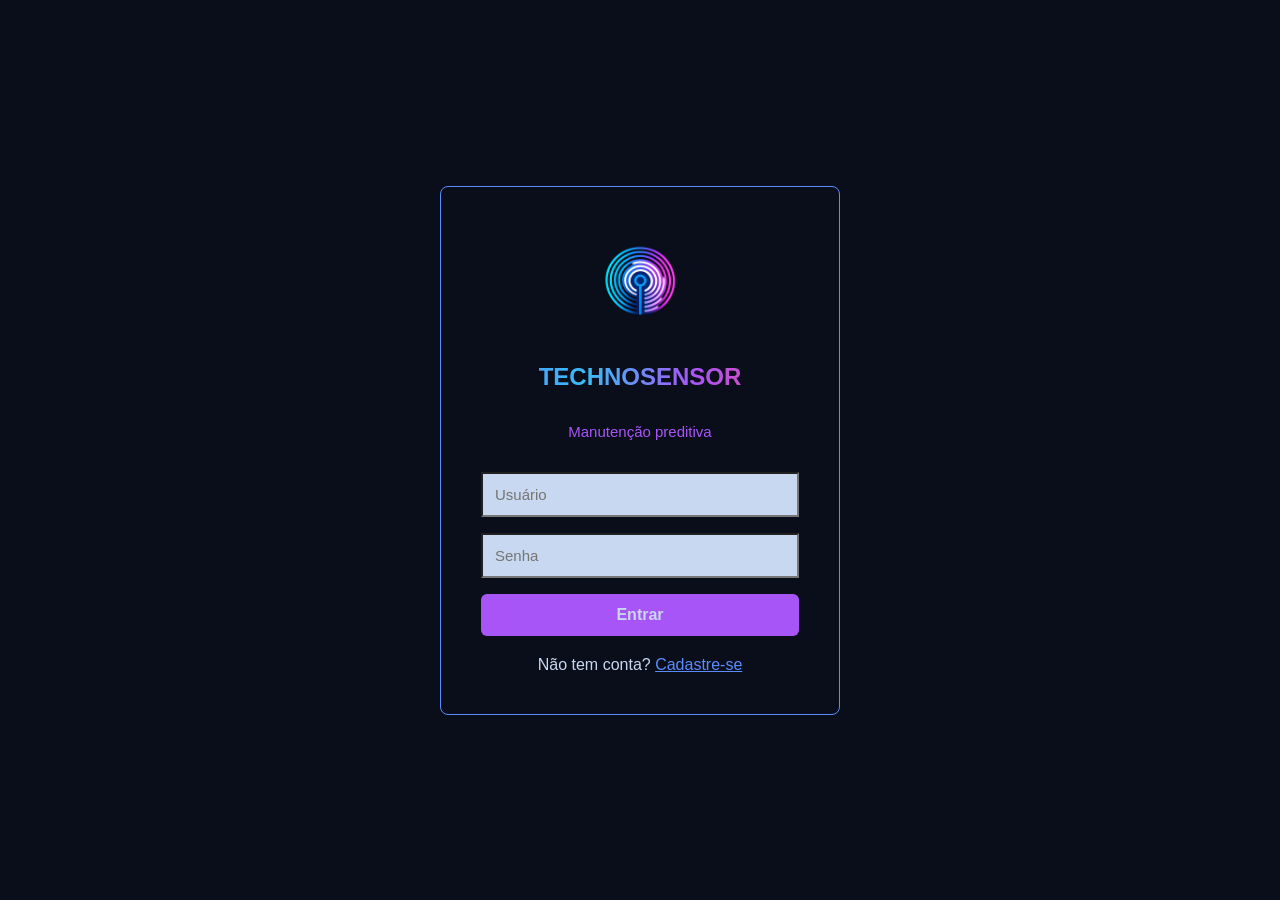
<file: frontend/index.html>
<!DOCTYPE html>
<html lang="pt-br">
    <head>
        <meta charset="UTF-8">
        <meta name="viewport" content="width=device-width, initial-scale=1.0">
        <title>Supervisório IGV - Login</title>
        <link rel="stylesheet" href="css/style.css">
    </head>

    <body>
        <div class="login-container">
            <div class="logo-marca">
                <img src="assets/icone.png" alt="Logo marca da empresa TECHNOSENSOR">
                <h1>TECHNOSENSOR</h1>
                <p class="subtitulo">Manutenção preditiva</p>
            </div>

            <form id="form-login">
                <input type="text" id="usuario" placeholder="Usuário">
                <input type="password" id="senha" placeholder="Senha">
                <button type="submit">Entrar</button>
            </form>

            <footer>
                <p>Não tem conta? <a href="cadastro.html" id="link-cadastro">Cadastre-se</a></p>
            </footer>
        </div>

        <script src="js/app.js"></script>

    </body>
</html>
</file>
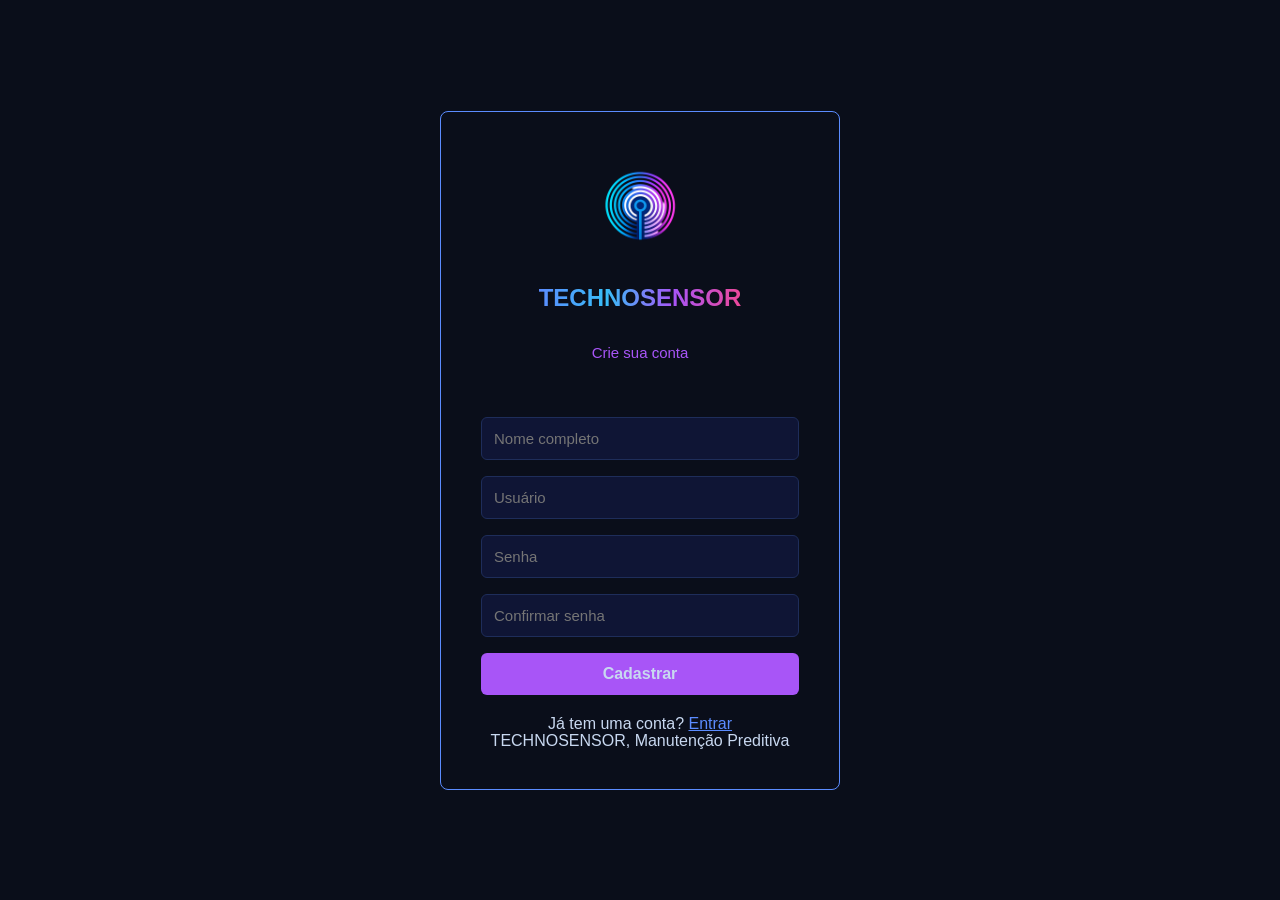
<file: frontend/cadastro.html>
<!DOCTYPE html>
<html lang="pt-BR">
    <head>
        <meta charset="UTF-8">
        <meta name="viewport" content="width=device-width, initial-scale=1.0">
        <title>Technosensor - Cadastro</title>
        <link rel="stylesheet" href="css/style.css">
    </head>

    <body>
        <div class="login-wrapper">

            <div class="login-container">
                <div class="logo-marca cadastro">
                    <img src="assets/icone.png" alt="Logo da empresa TECHNOSENSOR">
                    <h1>TECHNOSENSOR</h1>
                    <p class="subtitulo">Crie sua conta</p>
                </div>

            <form id="form-cadastro">
                <input
                class="campo" 
                type="text" 
                id="nome" 
                placeholder="Nome completo"
                >
                <input 
                class="campo"
                type="text" 
                id="novo-usuario" 
                placeholder="Usuário"
                >
                <input
                    class="campo" 
                    type="password" 
                    id="nova-senha"
                    minlength="6"
                    placeholder="Senha"
                    required
                >
                <input
                class="campo" 
                type="password" 
                id="confirmar-senha"
                minlength="6"
                placeholder="Confirmar senha"
                required
                >

                <button type="submit">Cadastrar</button>
            </form>

            <footer class="cadastro-rodape">
                <p>Já tem uma conta? <a href="index.html">Entrar</a></p>
                <p class="empresa">TECHNOSENSOR, Manutenção Preditiva</p>
            </footer>

            </div>

            <script src="js/cadastro.js"></script>
        </div>
    </body>
</html>
</file>
<file: frontend/css/style.css>
:root {
    --bg: #0a0e1a; /*cor de fundo/background*/
    --painel: #0f1535; /*painéis*/
    --borda:  #1e2d5a;  /*bordas da página*/
    --accent: #5b8cff; /* navy blue*/
    --accent2: #a855f7; /*purple*/
    --texto: #c8d8f0; /*texto claro*/
    --texto2: #4a6080; /*texto secundário*/
}

* {
    margin: 0;
    padding: 0;
    box-sizing: border-box;
}

body {
    background-color: var(--bg);
    color: var(--texto);
    font-family: Arial, Helvetica, sans-serif;
    height: 100vh;
    display: flex;
    justify-content: center;
    align-items: center;
}

.logo-marca img{
    width: 120px;
    height: 120px;
    object-fit: contain;
    margin-bottom: 12px;
}

.login-container {
    background-color: var(--bg);
    border: 1px solid var(--accent);
    border-radius: 8px;
    padding: 40px;
    width: 100%;
    max-width: 400px;
    text-align: center;
}

h1 {
    font-size: 24px;
    background: linear-gradient(
        90deg,
        var(--accent),
        #38bdf8,
        var(--accent2),
        #ec4899
    );
    margin-bottom: 32px;

    background-clip: text;
    -webkit-background-clip: text;
    -webkit-text-fill-color: transparent;
}

.subtitulo {
    font-size: 15px;
    color: var(--accent2);
    margin-bottom: 32px;
}

input {
    width: 100%;
    padding: 12px;
    margin-bottom: 16px;
    background-color: var(--texto);
    font-size: 15px;
}

input:focus {
    outline: none;
    border-color: var(--borda);
}

button {
    width: 100%;
    padding: 12px;
    background-color: var(--accent2);
    color: var(--texto);
    border: none;
    border-radius: 6px;
    font-size: 16px;
    font-weight: bold;
    cursor: pointer;
    margin-bottom: 20px;
}

button:hover {
    background-color: var(--accent);
}

a {
    color: var(--accent);
}

.cadastro {
    display: flex;
    flex-direction: column;
    align-items: center;
    margin-bottom: 24px;
}

.cadastro-rodape {
    text-align: center;
}

.empresa {
    gap: 16px;
    line-height: 16px;
}

.campo {
    width: 100%;
    padding: 12px;
    margin-bottom: 16px;
    background-color: var(--painel);
    border: 1px solid var(--borda);
    border-radius: 6px;
    color: var(--texto);
    font-size: 15px;
}

@keyframes fadeIn {
    from {
    opacity: 0;
    transform: translateY(20px);
    }

    to {
        opacity: 1;
        transform: translateY(0);
    }
}

.login-container {
    animation: fadeIn 0.6s ease forwards;
}

@media (max-width: 768px) {

    .login-container {
        padding: 24px;
        margin: 16px;
    }

    .logo-marca img {
        width: 80px;
        height: 80px;
    }

    h1 {
        font-size: 20px;
    }

}
</file>
